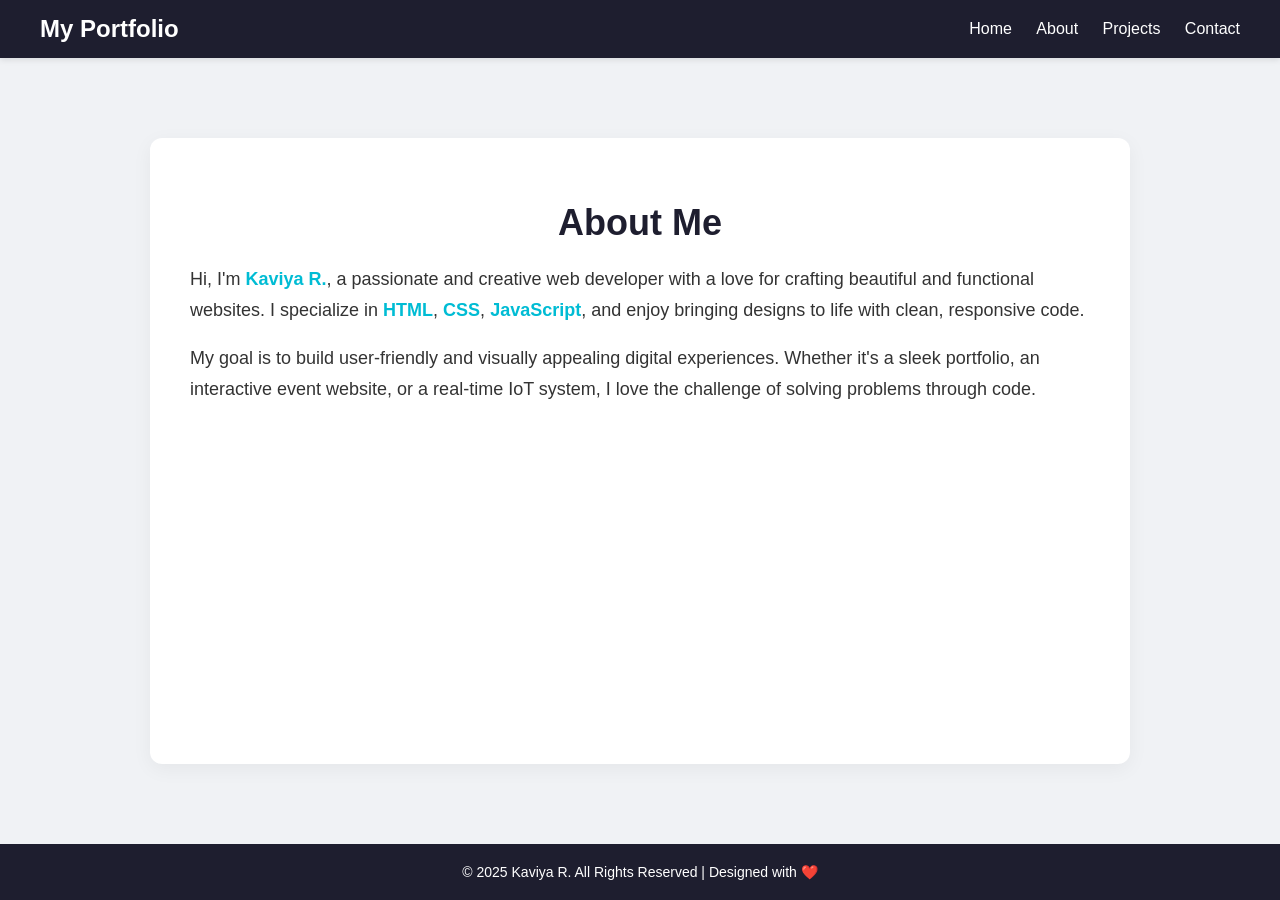
<file: about.html>
<!DOCTYPE html>
<html lang="en">
<head>
    <meta charset="UTF-8">
    <title>About - My Portfolio</title>
    <style>
        body {
            margin: 0;
            font-family: 'Segoe UI', sans-serif;
            background-color: #f0f2f5;
            color: #333;
            display: flex;
            flex-direction: column;
            min-height: 100vh;
        }

        .topnav {
            display: flex;
            justify-content: space-between;
            align-items: center;
            background-color: #1e1e2f;
            padding: 15px 40px;
            box-shadow: 0 2px 6px rgba(0,0,0,0.1);
        }

        .logo {
            font-size: 24px;
            font-weight: bold;
            color: #ffffff;
        }

        .nav-links a {
            margin-left: 20px;
            color: #ffffff;
            text-decoration: none;
            font-weight: 500;
            transition: color 0.3s;
        }

        .nav-links a:hover {
            color: #00bcd4;
        }

        .container {
            max-width: 900px;
            margin: 80px auto;
            background-color: #ffffff;
            padding: 40px;
            border-radius: 12px;
            box-shadow: 0 5px 20px rgba(0,0,0,0.05);
            flex: 1;
        }

        .container h1 {
            font-size: 36px;
            color: #1e1e2f;
            margin-bottom: 20px;
            text-align: center;
        }

        .container p {
            font-size: 18px;
            line-height: 1.7;
            margin-bottom: 15px;
        }

        .highlight {
            color: #00bcd4;
            font-weight: bold;
        }

        .footer {
            background-color: #1e1e2f;
            color: #ffffff;
            text-align: center;
            padding: 20px;
            font-size: 14px;
            margin-top: auto;
        }
    </style>
</head>
<body>

    <div class="topnav">
        <div class="logo">My Portfolio</div>
        <div class="nav-links">
            <a href="home.html">Home</a>
            <a href="about.html">About</a>
            <a href="projects.html">Projects</a>
            <a href="contact.html">Contact</a>
        </div>
    </div>

    <div class="container">
        <h1>About Me</h1>
        <p>
            Hi, I'm <span class="highlight">Kaviya R.</span>, a passionate and creative web developer with a love for crafting beautiful and functional websites.
            I specialize in <span class="highlight">HTML</span>, <span class="highlight">CSS</span>, <span class="highlight">JavaScript</span>, and enjoy bringing designs to life with clean, responsive code.
        </p>
        <p>
            My goal is to build user-friendly and visually appealing digital experiences. Whether it's a sleek portfolio, an interactive event website, or a real-time IoT system,
            I love the challenge of solving problems through code.
        </p>
    </div>

    <div class="footer">
        &copy; 2025 Kaviya R. All Rights Reserved | Designed with ❤️
    </div>

</body>
</html>
</file>
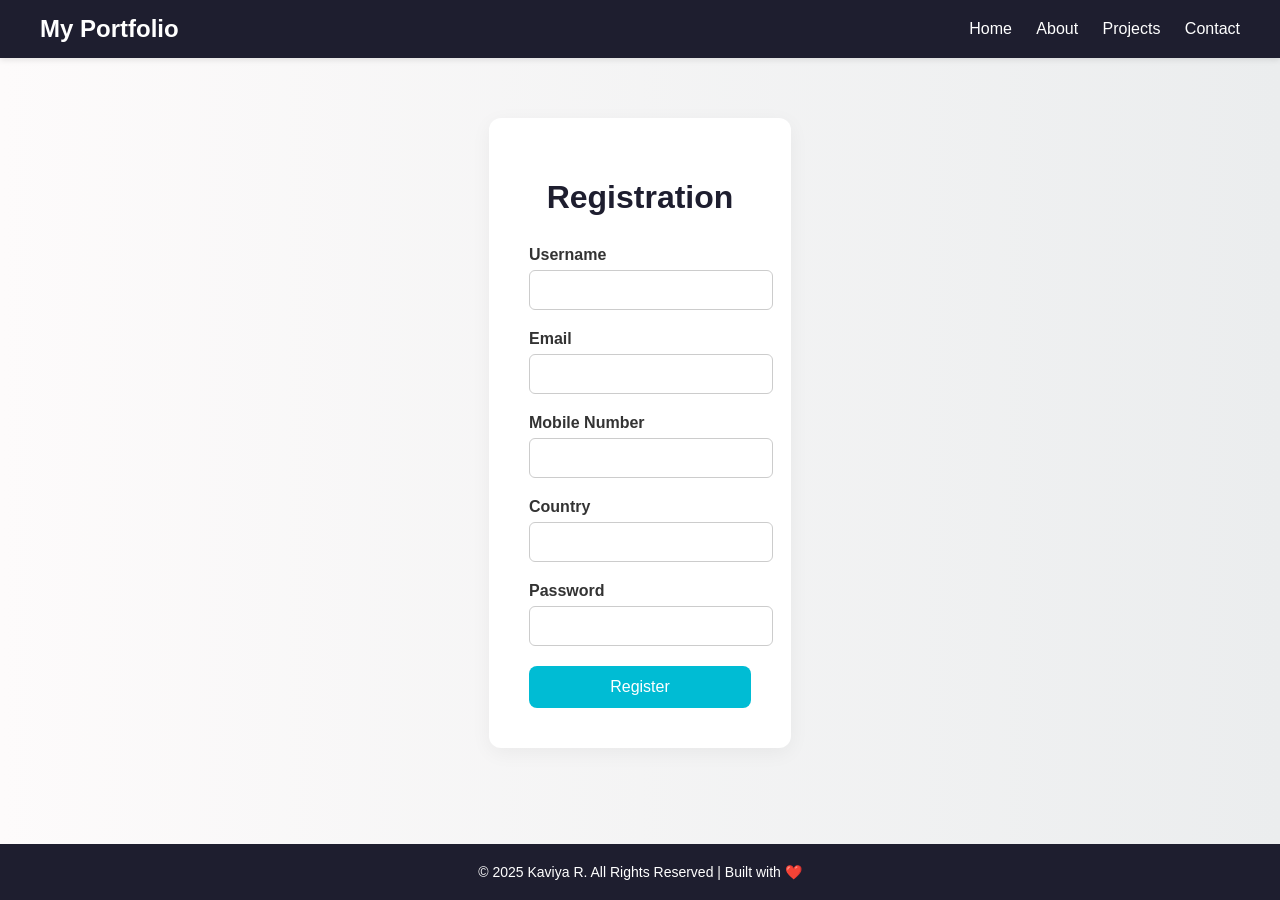
<file: contact.html>
<!DOCTYPE html>
<html lang="en">
<head>
    <meta charset="UTF-8">
    <title>Contact - My Portfolio</title>
    <style>
        body {
            margin: 0;
            font-family: 'Segoe UI', sans-serif;
            background: linear-gradient(to right, #fdfbfb, #ebedee);
            color: #333;
            display: flex;
            flex-direction: column;
            min-height: 100vh;
        }

        .topnav {
            display: flex;
            justify-content: space-between;
            align-items: center;
            background-color: #1e1e2f;
            padding: 15px 40px;
            box-shadow: 0 2px 6px rgba(0,0,0,0.1);
        }

        .logo {
            font-size: 24px;
            font-weight: bold;
            color: #ffffff;
        }

        .nav-links a {
            margin-left: 20px;
            color: #ffffff;
            text-decoration: none;
            font-weight: 500;
            transition: color 0.3s;
        }

        .nav-links a:hover {
            color: #00bcd4;
        }

        .container {
            max-width: 600px;
            margin: 60px auto;
            background-color: #ffffff;
            padding: 40px;
            border-radius: 12px;
            box-shadow: 0 5px 20px rgba(0,0,0,0.05);
        }

        h1 {
            text-align: center;
            color: #1e1e2f;
            margin-bottom: 30px;
        }

        .form-group {
            margin-bottom: 20px;
        }

        label {
            display: block;
            margin-bottom: 6px;
            font-weight: 600;
        }

        input[type="text"],
        input[type="email"],
        input[type="password"] {
            width: 100%;
            padding: 10px;
            border: 1px solid #ccc;
            border-radius: 6px;
            font-size: 16px;
        }

        input[type="submit"] {
            width: 100%;
            background-color: #00bcd4;
            color: white;
            border: none;
            padding: 12px;
            font-size: 16px;
            border-radius: 8px;
            cursor: pointer;
            transition: background-color 0.3s;
        }

        input[type="submit"]:hover {
            background-color: #0198a8;
        }

        .footer {
            background-color: #1e1e2f;
            color: #ffffff;
            text-align: center;
            padding: 20px;
            font-size: 14px;
            margin-top: auto;
        }
    </style>
</head>
<body>

    <div class="topnav">
        <div class="logo">My Portfolio</div>
        <div class="nav-links">
            <a href="home.html">Home</a>
            <a href="about.html">About</a>
            <a href="projects.html">Projects</a>
            <a href="contact.html">Contact</a>
        </div>
    </div>

    <div class="container">
        <h1>Registration</h1>
        <form action="register.php" method="post">
            <div class="form-group">
                <label for="username">Username</label>
                <input type="text" id="username" name="username" required />
            </div>
            <div class="form-group">
                <label for="email">Email</label>
                <input type="email" id="email" name="email" required />
            </div>
            <div class="form-group">
                <label for="mobile">Mobile Number</label>
                <input type="text" id="mobile" name="mobile" required />
            </div>
            <div class="form-group">
                <label for="country">Country</label>
                <input type="text" id="country" name="country" required />
            </div>
            <div class="form-group">
                <label for="password">Password</label>
                <input type="password" id="password" name="password" required />
            </div>
            <input type="submit" value="Register" />
        </form>
    </div>

    <div class="footer">
        &copy; 2025 Kaviya R. All Rights Reserved | Built with ❤️
    </div>

</body>
</html>
</file>
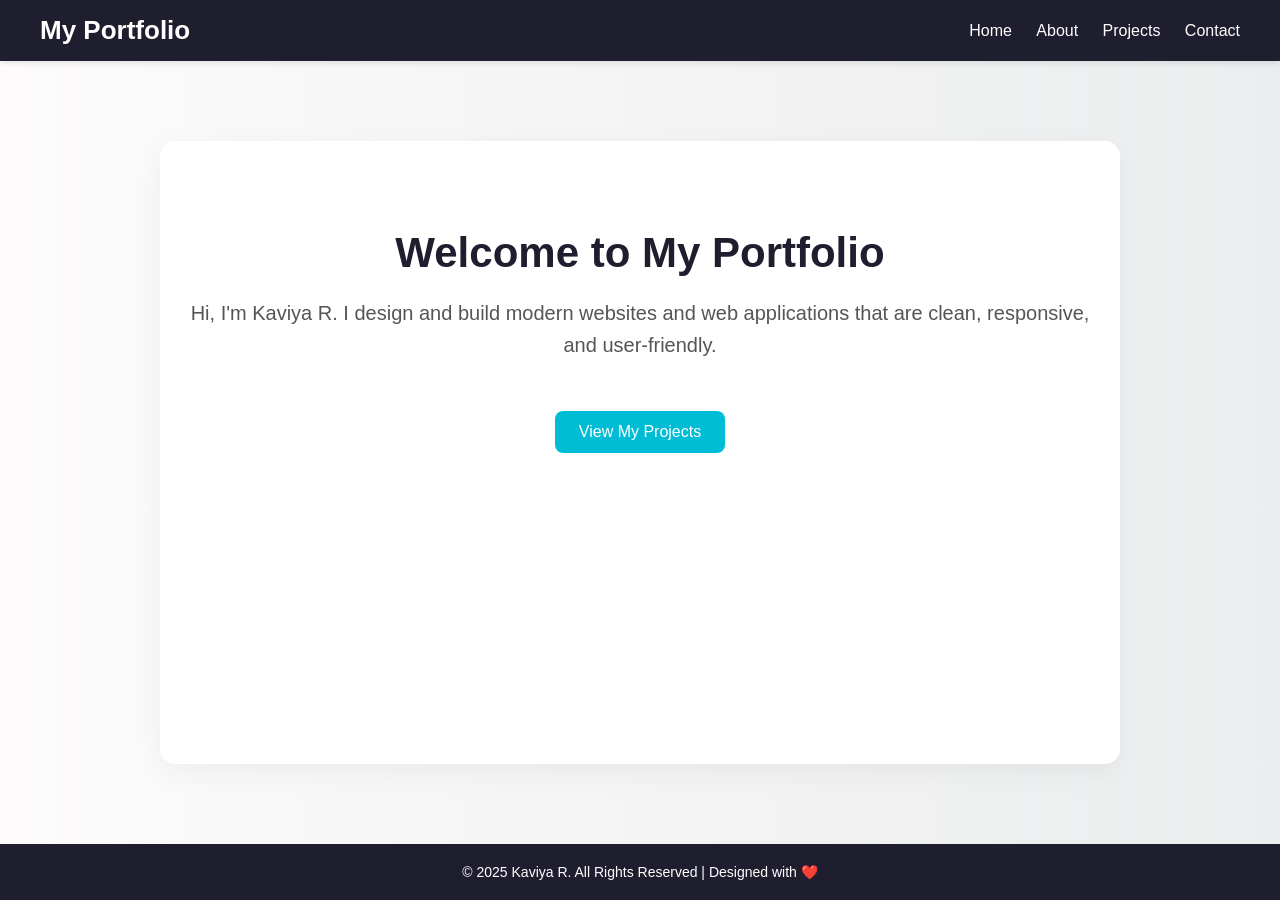
<file: home.html>
<!DOCTYPE html>
<html lang="en">
<head>
    <meta charset="UTF-8">
    <title>Home - My Portfolio</title>
    <style>
        body {
            margin: 0;
            font-family: 'Segoe UI', sans-serif;
            background: linear-gradient(to right, #fdfbfb, #ebedee);
            color: #333;
            display: flex;
            flex-direction: column;
            min-height: 100vh;
        }

        .topnav {
            display: flex;
            justify-content: space-between;
            align-items: center;
            background-color: #1e1e2f;
            padding: 15px 40px;
            box-shadow: 0 2px 6px rgba(0,0,0,0.1);
        }

        .logo {
            font-size: 26px;
            font-weight: bold;
            color: #ffffff;
        }

        .nav-links a {
            margin-left: 20px;
            color: #ffffff;
            text-decoration: none;
            font-weight: 500;
            transition: color 0.3s;
        }

        .nav-links a:hover {
            color: #00bcd4;
        }

        .container {
            max-width: 900px;
            margin: 80px auto;
            text-align: center;
            background-color: #ffffff;
            padding: 60px 30px;
            border-radius: 15px;
            box-shadow: 0 8px 30px rgba(0, 0, 0, 0.05);
            flex: 1;
        }

        h1 {
            font-size: 42px;
            color: #1e1e2f;
            margin-bottom: 20px;
        }

        p {
            font-size: 20px;
            color: #555;
            line-height: 1.6;
        }

        .btn {
            margin-top: 30px;
            display: inline-block;
            padding: 12px 24px;
            background-color: #00bcd4;
            color: #fff;
            border: none;
            border-radius: 8px;
            text-decoration: none;
            font-size: 16px;
            transition: background-color 0.3s ease;
        }

        .btn:hover {
            background-color: #0198a8;
        }

        .footer {
            background-color: #1e1e2f;
            color: #ffffff;
            text-align: center;
            padding: 20px;
            margin-top: auto;
            font-size: 14px;
        }
    </style>
</head>
<body>

    <div class="topnav">
        <div class="logo">My Portfolio</div>
        <div class="nav-links">
            <a href="home.html">Home</a>
            <a href="about.html">About</a>
            <a href="projects.html">Projects</a>
            <a href="contact.html">Contact</a>
        </div>
    </div>

    <div class="container">
        <h1>Welcome to My Portfolio</h1>
        <p>Hi, I'm Kaviya R. I design and build modern websites and web applications that are clean, responsive, and user-friendly.</p>
        <a class="btn" href="projects.html">View My Projects</a>
    </div>

    <div class="footer">
        &copy; 2025 Kaviya R. All Rights Reserved | Designed with ❤️
    </div>

</body>
</html>
</file>
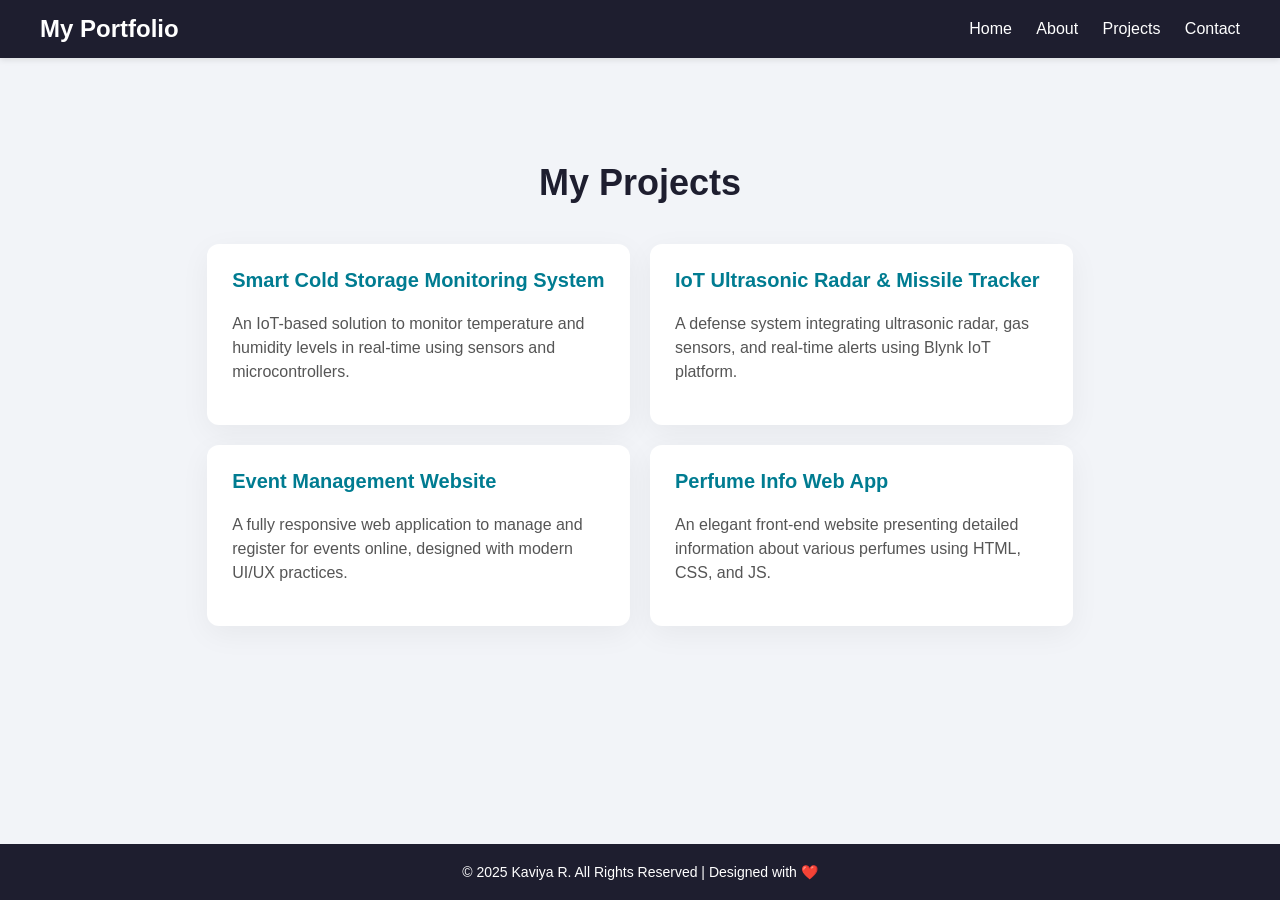
<file: projects.html>
<!DOCTYPE html>
<html lang="en">
<head>
    <meta charset="UTF-8">
    <title>Projects - My Portfolio</title>
    <style>
        body {
            margin: 0;
            font-family: 'Segoe UI', sans-serif;
            background-color: #f2f4f8;
            color: #333;
            display: flex;
            flex-direction: column;
            min-height: 100vh;
        }

        .topnav {
            display: flex;
            justify-content: space-between;
            align-items: center;
            background-color: #1e1e2f;
            padding: 15px 40px;
            box-shadow: 0 2px 6px rgba(0,0,0,0.1);
        }

        .logo {
            font-size: 24px;
            font-weight: bold;
            color: #ffffff;
        }

        .nav-links a {
            margin-left: 20px;
            color: #ffffff;
            text-decoration: none;
            font-weight: 500;
            transition: color 0.3s;
        }

        .nav-links a:hover {
            color: #00bcd4;
        }

        .container {
            max-width: 1100px;
            margin: 60px auto;
            padding: 20px;
        }

        h1 {
            font-size: 36px;
            color: #1e1e2f;
            margin-bottom: 40px;
            text-align: center;
        }

        .card-grid {
            display: grid;
            grid-template-columns: repeat(auto-fit, minmax(280px, 1fr));
            gap: 20px;
        }

        .card {
            background-color: #ffffff;
            padding: 25px;
            border-radius: 12px;
            box-shadow: 0 8px 30px rgba(0, 0, 0, 0.05);
            transition: transform 0.3s ease, box-shadow 0.3s ease;
        }

        .card:hover {
            transform: translateY(-5px);
            box-shadow: 0 12px 40px rgba(0, 0, 0, 0.08);
        }

        .card h3 {
            margin-top: 0;
            font-size: 20px;
            color: #007c91;
        }

        .card p {
            font-size: 16px;
            color: #555;
            line-height: 1.5;
        }

        .footer {
            background-color: #1e1e2f;
            color: #ffffff;
            text-align: center;
            padding: 20px;
            font-size: 14px;
            margin-top: auto;
        }
    </style>
</head>
<body>

    <div class="topnav">
        <div class="logo">My Portfolio</div>
        <div class="nav-links">
            <a href="home.html">Home</a>
            <a href="about.html">About</a>
            <a href="projects.html">Projects</a>
            <a href="contact.html">Contact</a>
        </div>
    </div>

    <div class="container">
        <h1>My Projects</h1>
        <div class="card-grid">
            <div class="card">
                <h3>Smart Cold Storage Monitoring System</h3>
                <p>An IoT-based solution to monitor temperature and humidity levels in real-time using sensors and microcontrollers.</p>
            </div>
            <div class="card">
                <h3>IoT Ultrasonic Radar & Missile Tracker</h3>
                <p>A defense system integrating ultrasonic radar, gas sensors, and real-time alerts using Blynk IoT platform.</p>
            </div>
            <div class="card">
                <h3>Event Management Website</h3>
                <p>A fully responsive web application to manage and register for events online, designed with modern UI/UX practices.</p>
            </div>
            <div class="card">
                <h3>Perfume Info Web App</h3>
                <p>An elegant front-end website presenting detailed information about various perfumes using HTML, CSS, and JS.</p>
            </div>
        </div>
    </div>

    <div class="footer">
        &copy; 2025 Kaviya R. All Rights Reserved | Designed with ❤️
    </div>

</body>
</html>
</file>
